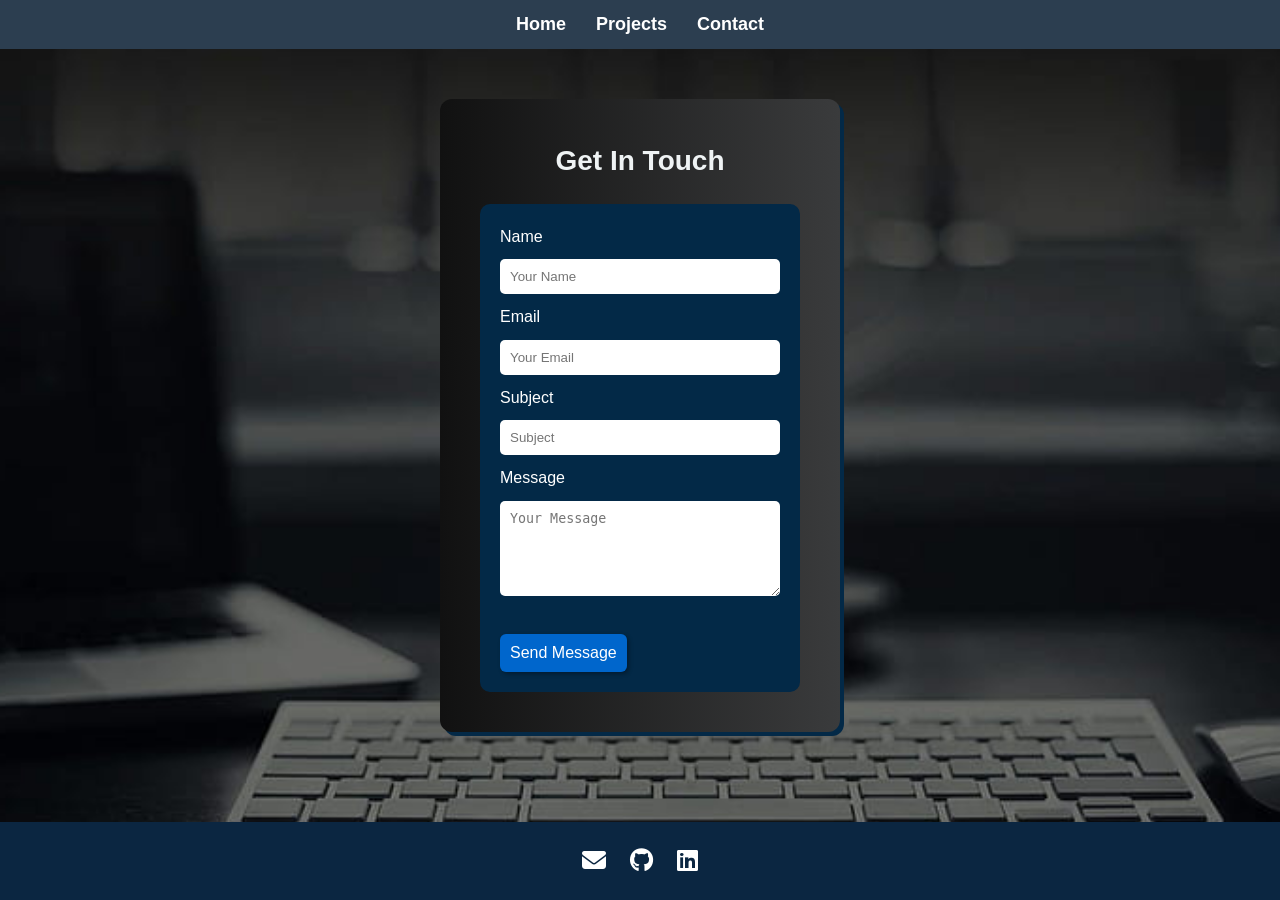
<file: contact.html>
<!DOCTYPE html>
<html lang="en">
<head>
  <meta charset="UTF-8" />
  <meta name="viewport" content="width=device-width, initial-scale=1.0"/>
  <title>Contact - Harshitha</title>

  <!-- AOS CSS -->
  <link rel="stylesheet" href="https://unpkg.com/aos@2.3.1/dist/aos.css" />
  <link rel="stylesheet" href="style.css" />
  <link rel="stylesheet" href="https://cdnjs.cloudflare.com/ajax/libs/font-awesome/6.4.0/css/all.min.css">
</head>
<body>

  <!-- Navigation Bar -->
  <nav>
    <ul class="navbar">
      <li><a href="index.html">Home</a></li>
      <li><a href="projects.html">Projects</a></li>
      <li><a href="contact.html">Contact</a></li>
    </ul>
  </nav>

  <!-- Contact Section -->
  <section class="contact-section" data-aos="fade-up">
    <h2>Get In Touch</h2>
    <form class="contact-form" onsubmit="return handleSubmit(event)">
      <label>Name</label>
      <input type="text" placeholder="Your Name" required />

      <label>Email</label>
      <input type="email" placeholder="Your Email" required />

      <label>Subject</label>
      <input type="text" placeholder="Subject" />

      <label>Message</label>
      <textarea placeholder="Your Message" rows="5" required></textarea>

      <button type="submit">Send Message</button>
    </form>

    <p id="notification" class="hidden">✅ Your message has been sent!</p>
  </section>

  <!-- Footer -->
  <footer>
    <div class="social-icons">
      <a href="mailto:harshithabhat100@gmail.com" title="Email"><i class="fas fa-envelope"></i></a>
      <a href="https://github.com/harshithabhat04" target="_blank" title="GitHub"><i class="fab fa-github"></i></a>
      <a href="https://linkedin.com/in/k-harshitha-bhat-236a022b3" target="_blank" title="LinkedIn"><i class="fab fa-linkedin"></i></a>
    </div>
  </footer>

  <!-- AOS Script -->
  <script src="https://unpkg.com/aos@2.3.1/dist/aos.js"></script>
  <script>AOS.init();</script>
  <script>

    function handleSubmit(e) {
      e.preventDefault();
      document.getElementById("notification").classList.remove("hidden");
      e.target.reset();
      setTimeout(() => {
        document.getElementById("notification").classList.add("hidden");
      }, 3000);
      return false;
    }
  </script>
</body>
</html>
</file>
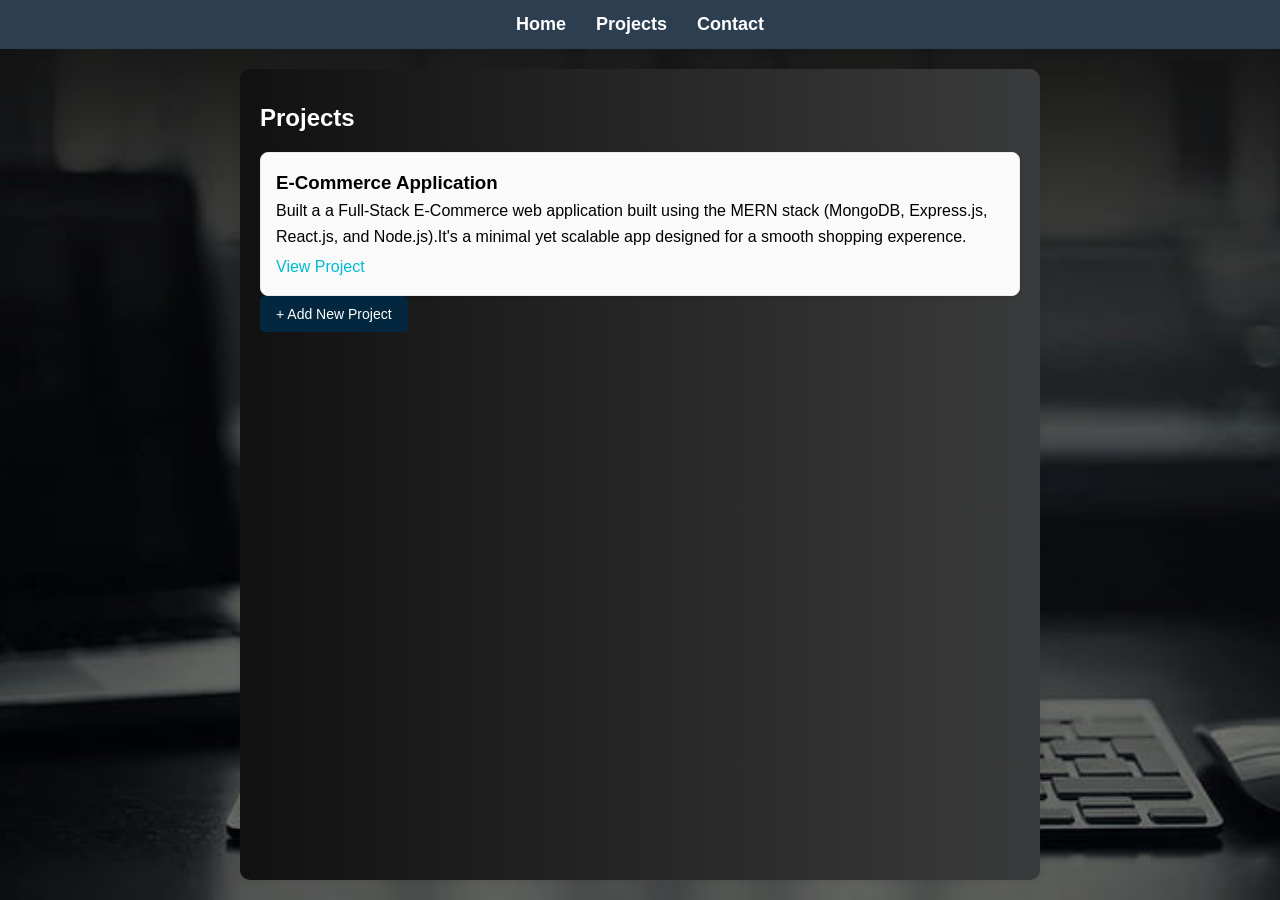
<file: projects.html>
<!DOCTYPE html>
<html lang="en">
<head>
  <meta charset="UTF-8" />
  <meta name="viewport" content="width=device-width, initial-scale=1.0"/>
  <title>Projects - Harshitha</title>

  
  <!-- AOS CSS -->
<link rel="stylesheet" href="https://unpkg.com/aos@2.3.1/dist/aos.css">

  <link rel="stylesheet" href="style.css" />
</head>
<body>

  <nav>
    <ul class="navbar">
      <li><a href="index.html">Home</a></li>
      <li><a href="projects.html">Projects</a></li>
      <li><a href="contact.html">Contact</a></li>
    </ul>
  </nav>

<section id="project-section">
  <h2 data-aos="zoom-in">Projects</h2>

  <!-- Existing + New Projects will be shown here -->
  <div id="project-list" data-aos="fade-up">
    <!-- JavaScript will auto-load all saved + default projects here -->
  </div>

  <!-- Project Input Form -->
  <div id="project-form" style="display: none; margin-top: 20px;"data-aos="fade-right">
    <input type="text" id="project-title" placeholder="Project Title" required>
    <textarea id="project-desc" placeholder="Project Description" rows="5" required></textarea>
    <input type="url" id="project-link" placeholder="GitHub Link">
    <button onclick="addProject()" class="submit-btn">Add Project</button>
  </div>

  <!-- Add New Project Button at Bottom -->
  <button onclick="toggleForm()" class="add-btn" data-aos="fade-left">+ Add New Project</button>
</section>

<!-- JavaScript -->
<script>
  // Load saved + default projects
  window.onload = function () {
    const savedProjects = JSON.parse(localStorage.getItem("projects")) || [];

    // If it's first load and nothing saved, insert your defaults
    if (savedProjects.length === 0) {
      const defaultProjects = [
        { title: "E-Commerce Application", desc: "Built a a Full-Stack E-Commerce web application built using the MERN stack (MongoDB, Express.js, React.js, and Node.js).It's a minimal yet scalable app designed for a smooth shopping experence.",link:"https://github.com/harshithabhat04/E-Commerce_app "},
        
      ];
      localStorage.setItem("projects", JSON.stringify(defaultProjects));
      defaultProjects.forEach(project => displayProject(project.title, project.desc,project.link));
    } else {
      savedProjects.forEach(project => displayProject(project.title, project.desc,project.link));
    }
  };

  function toggleForm() {
    const form = document.getElementById("project-form");
    form.style.display = form.style.display === "none" ? "block" : "none";
  }

  function addProject() {
    const title = document.getElementById("project-title").value.trim();
    const desc = document.getElementById("project-desc").value.trim();
    const link = document.getElementById("project-link").value.trim();


    if (title && desc) {
      const project = { title, desc,link};
      const existing = JSON.parse(localStorage.getItem("projects")) || [];
      existing.push(project);
      localStorage.setItem("projects", JSON.stringify(existing));

      displayProject(title, desc,link);

      document.getElementById("project-title").value = '';
      document.getElementById("project-desc").value = '';
      document.getElementById("project-link").value = '';
    } else {
      alert("Please enter both title and description.");
    }
  }

  function displayProject(title, desc, link = "") {
  const projectList = document.getElementById("project-list");
  const newCard = document.createElement("div");
  newCard.className = "project";
  newCard.innerHTML = `
    <h3>${title}</h3>
    <p>${desc}</p>
    ${link ? `<a href="${link}" target="_blank" class="project-link"> View Project</a>` : ""}
  `;
  projectList.appendChild(newCard);
}

</script>
<!-- AOS JS -->
<script src="https://unpkg.com/aos@2.3.1/dist/aos.js"></script>
<script>
  AOS.init();
</script>


</body>
</html>
</file>
<file: style.css>
/* Reset */
#skills h2 {
  color: #e3e9ea; /* Light Aqua Blue */
}
#about p {
  font-size: 17px; /* Try 20px or more if you want bigger text */
  line-height: 1.8;
}
#project-section h2 {
  color: #ffffff;
}


#about h2 {
  color: #f7fafa; /* Aqua / light blue or any color you prefer */
}
html {
  scroll-behavior: smooth;
}

* {
  margin: 0;
  padding: 0;
  box-sizing: border-box;
}

body {
   background-image: url('background.jpg');
   background-size: cover;
  background-position: center;
  background-repeat: no-repeat;
  min-height: 100vh;
  font-family: sans-serif;

    display: flex;
  flex-direction: column;
  min-height: 100vh;
  font-family: 'Segoe UI', sans-serif;
  background-color: #efe9e9;
  color: #333;
  line-height: 1.6;
}
header, section {
  flex: 1;
}
/* Header */
header {
  background-color: #27394b;
  color: #141414;
  padding: 40px 20px;
  text-align: center;
}
/* Hero Landing */
.hero {
  height: 1500px;
  max-width: 3000px;
  border-radius: 16px;
  backdrop-filter: blur(8px);
  gap: 30px;
  display: flex;
  align-items: center;
  justify-content: center;
  background: linear-gradient(to right, #4c4c4d, #c3cfe2);
  padding: 40px 20px;
}

.hero-content {
  display: flex;
  align-items: center;
  gap: 40px;
  flex-wrap: wrap;
  text-align: center;
  max-width: 2000px;
   
  margin: 0 auto;
  padding: 40px;
  border-radius: 20px;
}

.hero-pic {
  width: 140px;
  height: 140px;
  border-radius: 50%;
  object-fit: cover;
  box-shadow: 0 5px 15px rgba(41, 13, 13, 0.2);
  border: 3px solid rgb(18, 17, 17);
}

.hero-intro h1 {
  font-size: 36px;
  margin: 20px 0 10px;
  color: #09233c;
}

.hero-intro p {
  font-size: 18px;
  color: #121111;
}

.hero-buttons button {
  padding: 10px 20px;
  margin: 5px;
  font-size: 16px;
  border: none;
  background-color: #05304d;
  color: rgb(237, 241, 242);
  border-radius: 8px;
  cursor: pointer;
  transition: 0.3s ease;
}

.hero-buttons button:hover {
  background-color: #405870;
}
.glow-circle {
  border-radius: 50%;
  border: 5px solid #fff;
  box-shadow: 0 0 20px 5px #00bcd4; /* Aqua glow */
  width: 150px;
  height: 150px;
  object-fit: cover;
  transition: box-shadow 0.3s ease-in-out;
}

.glow-circle:hover {
  box-shadow: 0 0 30px 10px #00e5ff;
}


/* Scroll Nav Section */
.page-nav {
  padding: 60px 20px;
  background: #f0f4f8;
  text-align: center;
}

.page-nav h2 {
  font-size: 28px;
  margin-bottom: 30px;
}
/* Remove background from nav section */
#nav-section {
  background: none;
  text-align: center;
  padding: 40px 0;
}

/* Arrange buttons vertically */
.vertical-nav-buttons {
  display: flex;
  flex-direction: column;
  align-items: center;
  gap: 20px;
}

/* Glow Button Styling */
.glow-btn {
  width: 220px;
  padding: 18px 0;
  font-size: 20px;
  background-color: #071c34;
  color: rgb(237, 240, 241);
  border: none;
  border-radius: 12px;
  cursor: pointer;
  box-shadow: 0 0 10px #00e6ff;
  transition: all 0.3s ease;
}

.glow-btn:hover {
  background-color: #0b2a47;
  box-shadow: 0 0 20px #00e6ff, 0 0 30px #00e6ff;
}


.nav-buttons button {
  padding: 14px 24px;
  margin: 10px;
  font-size: 18px;
  background-color: #34495e;
  color: white;
  border: none;
  border-radius: 8px;
  cursor: pointer;
  transition: background-color 0.3s ease;
}

.nav-buttons button:hover {
  background-color: #2c3e50;
}

.about-container {
  padding: 25px;
  border-radius: 12px;
  color: #66e3f0;
  
  
  
}
.top-left-pic {
  position: absolute;
  top: 15px;
  left: 20px;
  width: 120px;
  height: 120px;
  border-radius: 50%;
  object-fit: cover;
  box-shadow: 0 2px 8px rgba(0, 0, 0, 0.2);
  border: 2px solid white;
   transition: all 0.3s ease;
  z-index: 1000;
}
.top-left-pic:hover {
  transform: scale(1.05);
  box-shadow: 0 0 15px rgba(52, 152, 219, 0.8), 0 0 25px rgba(52, 152, 219, 0.4);
  cursor: pointer;
}
.profile-pic {
  width: 120px;
  height: 120px;
  border-radius: 50%;
  object-fit: cover;
  box-shadow: 0 4px 8px rgba(0,0,0,0.1);
}
.add-btn, .submit-btn {
  background-color: #03273f;
  color: white;
  border: none;
  padding: 10px 16px;
  font-size: 14px;
  border-radius: 5px;
  cursor: pointer;
  transition: background-color 0.3s ease;
}

.add-btn:hover, .submit-btn:hover {
  background-color: #2c3e50;
}

#project-form input, #project-form textarea {
  width: 100%;
  margin-bottom: 10px;
  padding: 10px;
  font-size: 15px;
  border: 1px solid #eeeaea;
  border-radius: 5px;
  background-color: #06123e;
  color:#dbe1e8
}
.project {
  background-color: #ffffff; /* Change this to whatever you want */
  color: #000000; /* Text color */
  border: 1px solid #ccc;
  border-radius: 8px;
  padding: 15px;
  margin-top: 15px;
  box-shadow: 0 2px 5px rgba(0,0,0,0.1);
}

.project-card {
  background: #e8e4e4;
  padding: 15px;
  border-radius: 10px;
  box-shadow: 0 1px 5px rgba(0,0,0,0.1);
  margin-top: 20px;
}
.project-link {
  display: inline-block;
  margin-top: 5px;
  color:#00bcd4;
  font-weight: 500;
  text-decoration: none;
}

.project-link:hover {
  text-decoration: underline;
}

.contact-section {
  background-color: #03172c;
  padding: 40px;
  border-radius: 12px;
  width: 400px;
  margin: 50px auto;
  box-shadow: 4px 4px 0px #032947;
}

.contact-section h2 {
  text-align: center;
  color: #eff3f4;
  font-size: 28px;
  margin-bottom: 20px;
}

.contact-form {
  max-width: 500px;
  background: #032947;
  padding: 20px;
  margin: auto;
  border-radius: 10px;
  color: white;
}

.contact-form label {
  margin-top: 10px;
  color: #fff;
}

.contact-form input,
.contact-form textarea {
  width: 100%;
  padding: 10px;
  margin: 10px 0;
  border: none;
  border-radius: 5px;
}

.contact-form button {
  margin-top: 20px;
  background-color: #0066cc;
  color: white;
  padding: 10px;
  border: none;
  border-radius: 6px;
  font-size: 16px;
  cursor: pointer;
  box-shadow: 2px 2px 4px #00000055;
}

.contact-form button:hover {
  background-color: #0052a3;
}

#notification {
  margin-top: 15px;
  text-align: center;
  font-weight: bold;
  color: rgb(120, 223, 233);
}

.hidden {
  display: none;
}

footer {
  margin-top: 50px;
  text-align: center;
  background: #222;
  padding: 10px 0;
  color: white;
}


.footer a {
  color: #84d1ff;
  text-decoration: none;
}

.footer a:hover {
  text-decoration: underline;
}
.social-icons a {
  margin: 0 10px;
  font-size: 1.5rem;
  color: white;
  transition: 0.3s ease;
}

.social-icons a:hover {
  color: #1da1f2;
}

/* Sections */
section {
  padding: 30px 20px;
  margin: 20px auto;
  max-width: 800px;
  background :linear-gradient(to right, #111111, #3a3b3c);
  
  border-radius: 10px;
  box-shadow: 0 2px 8px rgba(39, 38, 38, 0.1);
}

/* Project Cards */
.project {
  border: 1px solid #efe9e9;
  border-radius: 8px;
  padding: 15px;
  margin-top: 15px;
  background-color: #fafafa;
}
nav {
  background-color: #2c3e50;
  padding: 10px 0;
  position: sticky;
  top: 0;
  z-index: 999;
}

.navbar {
  display: flex;
  justify-content: center;
  gap: 30px;
  list-style-type: none;
  margin: 0;
  padding: 0;
}

.navbar li a {
  color: white;
  text-decoration: none;
  font-weight: bold;
  font-size: 18px;
  transition: color 0.3s ease;
}

.navbar li a:hover {
  color: #f39c12;
}
.resume-btn {
  background-color: #3498db;
  color: white;
  border: none;
  padding: 10px 20px;
  font-size: 16px;
  border-radius: 6px;
  cursor: pointer;
  transition: background-color 0.3s ease;
  margin-top: 15px;
}

.resume-btn:hover {
  background-color: #2980b9;
}
.skill-category {
  margin-bottom: 25px;
}

.skill-category h3 {
  color: rgb(49, 197, 197);
  margin-bottom: 10px;
  font-size: 20px;
}

.badges {
  display: flex;
  flex-wrap: wrap;
  gap: 10px;
}

.badges span {
  padding: 6px 12px;
  border-radius: 20px;
  font-size: 14px;
  display: inline-block;
  box-shadow: 0 2px 5px rgba(0,0,0,0.1);
  color: white;
  transition: transform 0.3s ease, background-color 0.3s ease;
}

.badges span:hover {
  transform: scale(1.05);
}

/* Category Colors */
.programming span {
  background-color: #0a163e;
}
.programming span:hover {
  background-color: #0a163e;
}

.web span {
  background-color: #0a163e;
}
.web span:hover {
  background-color: #0a163e;
}

.db span {
  background-color: #0a163e;
}
.db span:hover {
  background-color: #0a163e;
}

.geo span {
  background-color: #0a163e;
}
.geo span:hover {
  background-color:#0a163e;
}

.tools span {
  background-color:#0a163e;
  
}
.tools span:hover {
  background-color: #0a163e;
}

.other span {
  background-color:#0a163e;
}
.other span:hover {
  background-color:#0a163e;
}



/* Footer */
footer {
    background-color: #0e2b47;
  color: white;
  text-align: center;
  padding: 15px;
  margin-top: auto;
  text-align: center;
  background-color: #0b2641;
  color: #fff;
  padding: 20px;
  margin-top: 40px;
}

/* Responsive */
@media (max-width: 768px) {
  body {
    font-size: 16px;
  }

  section {
    padding: 20px;
    margin: 10px;
  }
}
</file>
